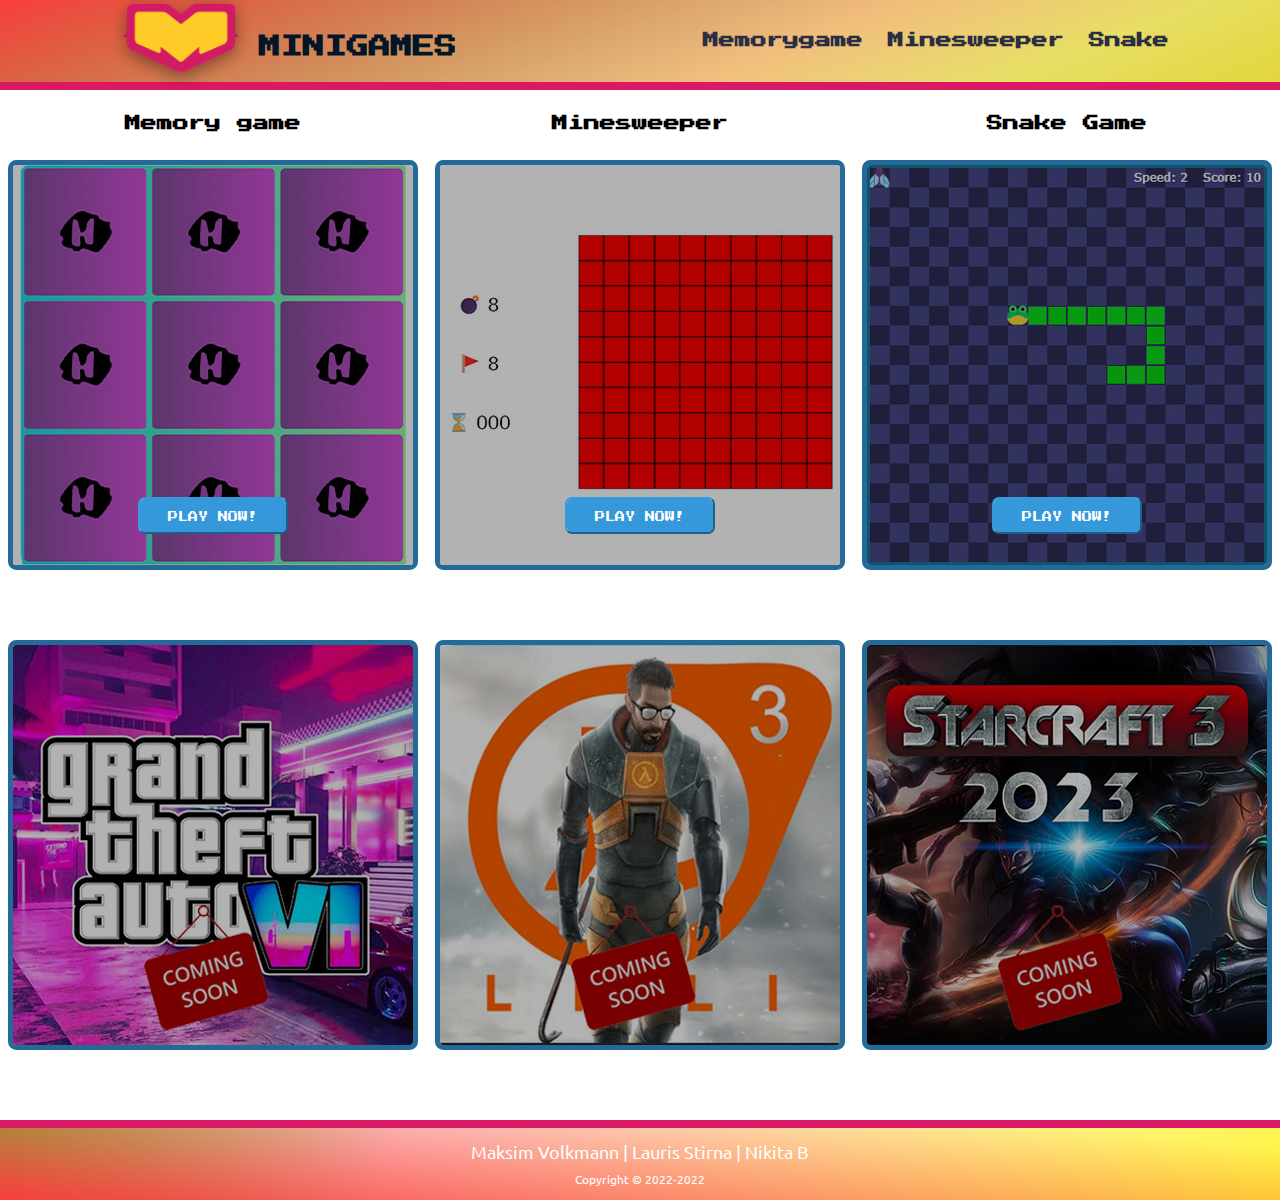
<file: index.html>
<!DOCTYPE html>
<html lang="en">

<head>
  <meta charset="UTF-8" />
  <meta http-equiv="X-UA-Compatible" content="IE=edge" />
  <meta name="viewport" content="width=device-width, initial-scale=1.0" />
  <link rel="shortcut icon" href="img/general/favicon.ico" type="image/x-icon" />
  <link rel="stylesheet" href="css/general.css" />
  <title>Minigames</title>
</head>

<body>
  <div class="wrapper">
    <header>
      <div class="wrapper-header">
        <a href="index.html">
          <img src="img/general/logo.png" alt="Logo" title="Minigames" />
        </a>
        <a href="index.html">
          <h1>MINIGAMES</h1>
        </a>
      </div>
      <nav>
        <ul class="nav-links">
          <li class="nav-link">
            <a href="memory.html">Memorygame</a>
          </li>
          <li class="nav-link">
            <a href="minesweeper.html">Minesweeper</a>
          </li>
          <li class="nav-link">
            <a href="snake-game.html">Snake</a>
          </li>
        </ul>
      </nav>
    </header>
    <div class="game-box-wrapper">
      <div class="game-box">
        <h2>Memory game</h2>
        <a href="memory.html">
          <button>Play now!</button>
        </a>
        <img src="img/general/memorygame_400_v1.jpg" alt="snake-game" />
      </div>
      <div class="game-box">
        <h2>Minesweeper</h2>
        <a href="minesweeper.html">
          <button>Play now!</button>
        </a>
        <img src="img/general/minesweeper_400_v1.jpg" alt="snake-game" />
      </div>
      <div class="game-box">
        <h2>Snake Game</h2>
        <a href="snake-game.html">
          <button>Play now!</button>
        </a>
        <img src="img/general/snake_400_v1.jpg" alt="snake-game" />
      </div>
      <div class="game-box">
        <img src="img/general/GTAVI_400_v1.jpg" alt="snake-game" />
      </div>
      <div class="game-box">
        <img src="img/general/HF3_400_v1.jpg" alt="snake-game" />
      </div>
      <div class="game-box">
        <img src="img/general/sc3_400_v1.jpg" alt="snake-game" />
      </div>
    </div>
    <footer>
      <span>Maksim Volkmann | Lauris Stirna | Nikita B</span>
      <p>Copyright © 2022-2022</p>
    </footer>
  </div>
</body>

</html>
</file>
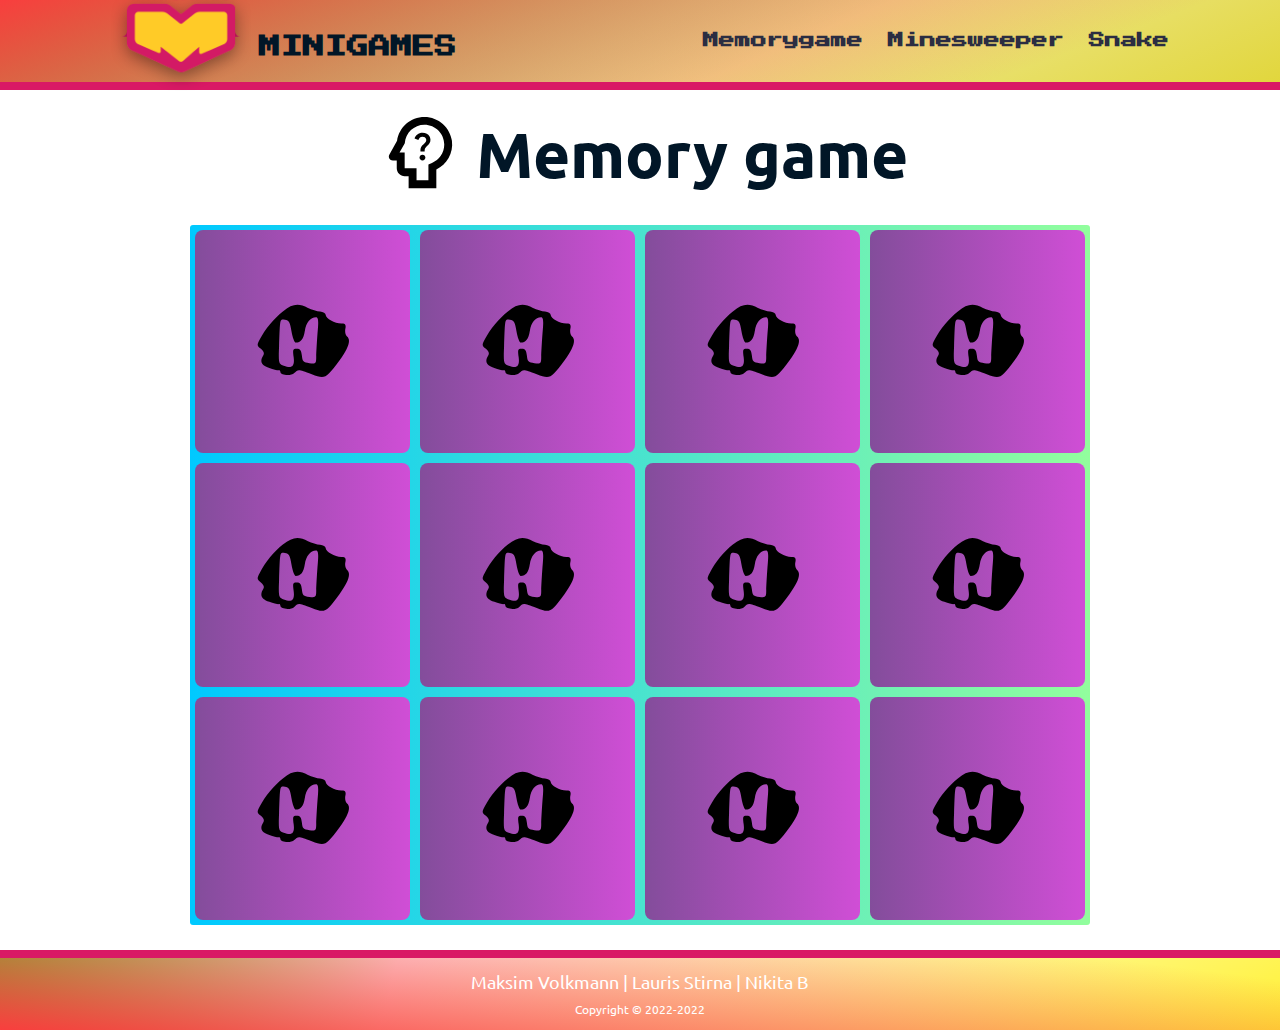
<file: memory.html>
<!DOCTYPE html>
<html lang="en">
  <head>
    <meta charset="UTF-8" />
    <meta http-equiv="X-UA-Compatible" content="IE=edge" />
    <meta name="viewport" content="width=device-width, initial-scale=1.0" />
    <link
      rel="shortcut icon"
      href="img/general/favicon.ico"
      type="image/x-icon"
    />
    <link rel="stylesheet" href="css/general.css" />
    <link rel="stylesheet" href="css/memory.css" />
    <title>Memory game!</title>
  </head>

  <body>
    <div class="wrapper">
      <header>
        <div class="wrapper-header">
          <a href="index.html">
            <img src="img/general/logo.png" alt="Logo" title="Minigames" />
          </a>
          <a href="index.html">
            <h1>MINIGAMES</h1>
          </a>
        </div>
        <nav>
          <ul class="nav-links">
            <li class="nav-link">
              <a href="memory.html">Memorygame</a>
            </li>
            <li class="nav-link">
              <a href="minesweeper.html">Minesweeper</a>
            </li>
            <li class="nav-link">
              <a href="snake-game.html">Snake</a>
            </li>
          </ul>
        </nav>
      </header>
      <main>
        <div class="wrapper-main">
          <img
            src="img/memory/mind-logo.svg"
            alt="Memory game logo"
            width="95"
            height="95"
            title="Memory game"
          />
          <h1>Memory game</h1>
        </div>
        <section class="memory-game">
          <div class="memory-card" data-tool="HTML">
            <img class="front" src="img/memory/HTML.svg" alt="HTML" />
            <img class="back" src="img/memory/card-back.svg" alt="JS Badge" />
          </div>
          <div class="memory-card" data-tool="CSS">
            <img class="front" src="img/memory/CSS.svg" alt="CSS" />
            <img class="back" src="img/memory/card-back.svg" alt="JS Badge" />
          </div>
          <div class="memory-card" data-tool="HTML">
            <img class="front" src="img/memory/HTML.svg" alt="HTML" />
            <img class="back" src="img/memory/card-back.svg" alt="JS Badge" />
          </div>
          <div class="memory-card" data-tool="CSS">
            <img class="front" src="img/memory/CSS.svg" alt="CSS" />
            <img class="back" src="img/memory/card-back.svg" alt="JS Badge" />
          </div>
          <div class="memory-card" data-tool="JS">
            <img class="front" src="img/memory/JS.svg" alt="JS" />
            <img class="back" src="img/memory/card-back.svg" alt="JS Badge" />
          </div>
          <div class="memory-card" data-tool="NodeJS">
            <img class="front" src="img/memory/NodeJS.svg" alt="NodeJS" />
            <img class="back" src="img/memory/card-back.svg" alt="JS Badge" />
          </div>
          <div class="memory-card" data-tool="JS">
            <img class="front" src="img/memory/JS.svg" alt="JS" />
            <img class="back" src="img/memory/card-back.svg" alt="JS Badge" />
          </div>
          <div class="memory-card" data-tool="NodeJS">
            <img class="front" src="img/memory/NodeJS.svg" alt="NodeJS" />
            <img class="back" src="img/memory/card-back.svg" alt="JS Badge" />
          </div>
          <div class="memory-card" data-tool="MongoDB">
            <img class="front" src="img/memory/MongoDB.svg" alt="MongoDB" />
            <img class="back" src="img/memory/card-back.svg" alt="JS Badge" />
          </div>
          <div class="memory-card" data-tool="MaterialUI">
            <img
              class="front"
              src="img/memory/MaterialUI.svg"
              alt="MaterialUI"
            />
            <img class="back" src="img/memory/card-back.svg" alt="JS Badge" />
          </div>
          <div class="memory-card" data-tool="MongoDB">
            <img class="front" src="img/memory/MongoDB.svg" alt="MongoDB" />
            <img class="back" src="img/memory/card-back.svg" alt="JS Badge" />
          </div>
          <div class="memory-card" data-tool="MaterialUI">
            <img
              class="front"
              src="img/memory/MaterialUI.svg"
              alt="MaterialUI"
            />
            <img class="back" src="img/memory/card-back.svg" alt="JS Badge" />
          </div>
        </section>
      </main>
      <footer>
        <span>Maksim Volkmann | Lauris Stirna | Nikita B</span>
        <p>Copyright © 2022-2022</p>
      </footer>
    </div>
    <script src="js/memory.js"></script>
  </body>
</html>
</file>
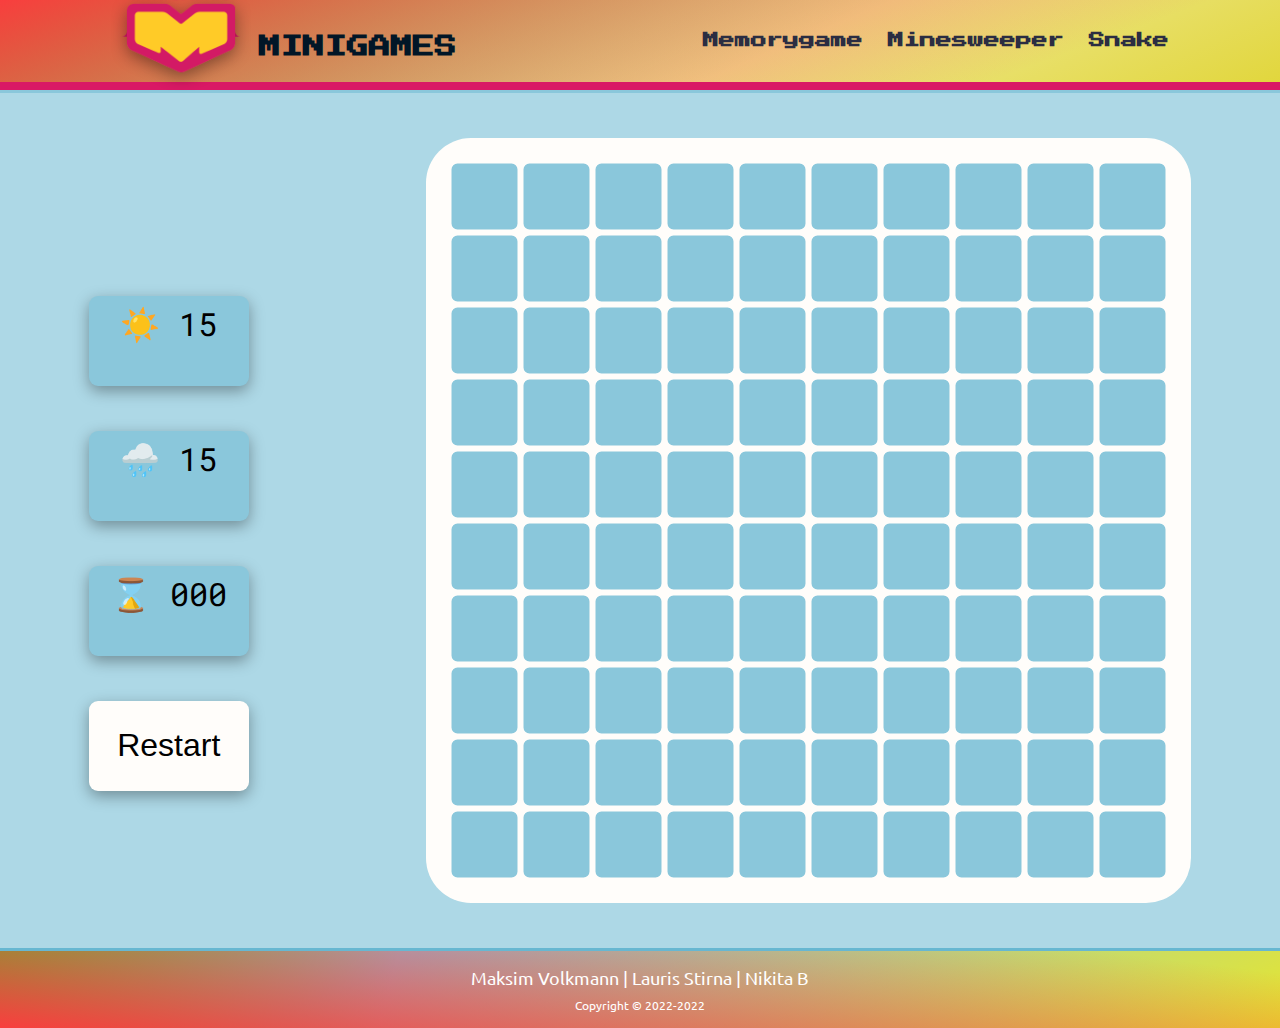
<file: minesweeper.html>
<!DOCTYPE html>
<html lang="en">
<head>
    <meta charset="UTF-8">
    <meta http-equiv="X-UA-Compatible" content="IE=edge">
    <meta name="viewport" content="width=device-width, initial-scale=1.0">
    <title>Minesweeper ☀️</title>
    <link rel="stylesheet" href="css/general.css">
    <link rel="stylesheet" href="css/minesweeper.css">

    <link href="https://fonts.googleapis.com/css2?family=Roboto+Mono&display=swap" rel="stylesheet">
</head>
<body>
  <body>
    <div class="wrapper">
      <header>
        <div class="wrapper-header">
          <a href="index.html">
            <img src="img/general/logo.png" alt="Logo" title="Minigames" />
          </a>
          <a href="index.html">
            <h1>MINIGAMES</h1>
          </a>
        </div>
        <nav>
          <ul class="nav-links">
            <li class="nav-link">
              <a href="memory.html">Memorygame</a>
            </li>
            <li class="nav-link">
              <a href="minesweeper.html">Minesweeper</a>
            </li>
            <li class="nav-link">
              <a href="snake-game.html">Snake</a>
            </li>
          </ul>
        </nav>
      </header>
        <main>

            <div class="game-stats">
                <div class="bomb-count"></div>
                <div class="red-flag-count"></div>
                <div class="timer">⌛ 000</div>
                <button class="new-gameBtn">Restart</button>
            </div>
            <div class="game-board-wrapper">


                <div id="game-results">

                </div>


                <div class="game-board" oncontextmenu="return false;"> </div>   
            </div>
             
        </main>
      <footer>
        <span>Maksim Volkmann | Lauris Stirna | Nikita B</span>
        <p>Copyright © 2022-2022</p>
      </footer>
    </div>
    <script type="text/javascript" src="js/minesweeper.js" defer></script>
  </body>
</html>
</file>
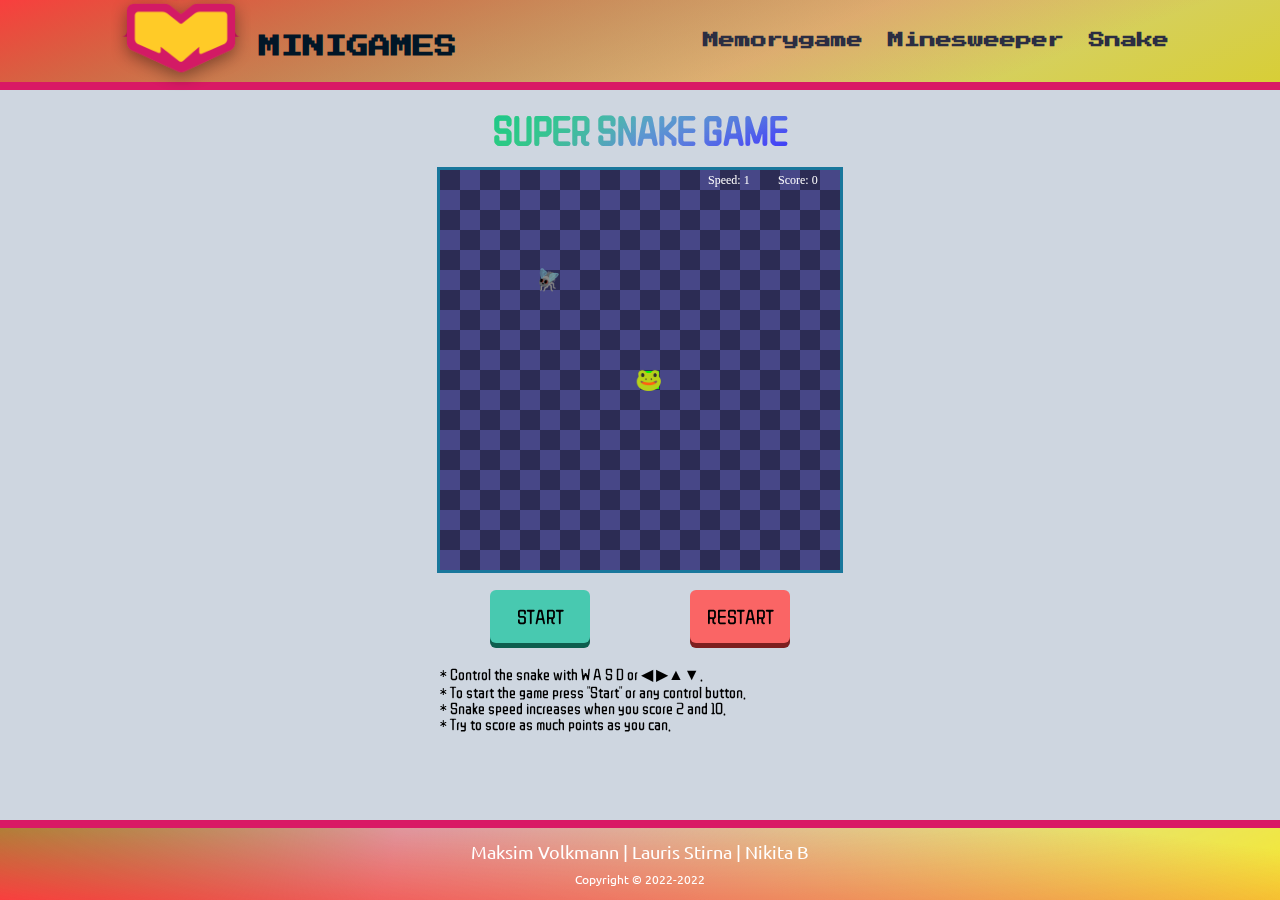
<file: snake-game.html>
<!DOCTYPE html>
<html lang="en">
  <head>
    <meta charset="UTF-8" />
    <meta http-equiv="X-UA-Compatible" content="IE=edge" />
    <meta name="viewport" content="width=device-width, initial-scale=1.0" />
    <link
      rel="shortcut icon"
      href="img/general/favicon.ico"
      type="image/x-icon"
    />
    <link rel="stylesheet" href="css/general.css" />
    <link rel="stylesheet" href="css/snake.css" />
    <title>Snake!</title>
  </head>
  <body>
    <div class="wrapper">
      <header>
        <div class="wrapper-header">
          <a href="index.html">
            <img src="img/general/logo.png" alt="Logo" title="Minigames" />
          </a>
          <a href="index.html">
            <h1>MINIGAMES</h1>
          </a>
        </div>
        <nav>
          <ul class="nav-links">
            <li class="nav-link">
              <a href="memory.html">Memorygame</a>
            </li>
            <li class="nav-link">
              <a href="minesweeper.html">Minesweeper</a>
            </li>
            <li class="nav-link">
              <a href="snake-game.html">Snake</a>
            </li>
          </ul>
        </nav>
      </header>
      <div class="snake-main">
        <h1 class="snake-h1">SUPER SNAKE GAME</h1>
        <canvas id="main-canvas" width="400" height="400">
          Upgrade your browser or enable Javascript!
        </canvas>
        <div class="snake-buttons">
          <div class="btn-shadow">
            <button id="game-start-button" class="btn btn-start">
              <span class="button-text">START</span>
            </button>
          </div>
          <div class="btn-shadow">
            <button id="game-restart-button" class="btn btn-restart">
              <span class="button-text">RESTART</span>
            </button>
          </div>
        </div>
        <div class="howtoplay">
          <p>* Control the snake with W A S D or ◀ ▶▲▼.</p>
          <p>* To start the game press "Start" or any control button.</p>
          <p>* Snake speed increases when you score 2 and 10.</p>
          <p>* Try to score as much points as you can.</p>
        </div>
      </div>
      <footer>
        <span>Maksim Volkmann | Lauris Stirna | Nikita B</span>
        <p>Copyright © 2022-2022</p>
      </footer>
    </div>
    <script src="js/snake.js"></script>
  </body>
</html>
</file>
<file: css/general.css>
@import url('https://fonts.googleapis.com/css2?family=Ubuntu:wght@400;500;700&display=swap');
@import url('https://fonts.googleapis.com/css2?family=Press+Start+2P&display=swap');

/* GENERAL */
* {
  margin: 0;
  padding: 0;
  box-sizing: border-box;
}

body,
html {
  font-family: 'Ubuntu', sans-serif;
  height: 100vh;
}

main {
  flex: 1 1 auto;
}

.wrapper {
  display: flex;
  flex-direction: column;
  min-height: 100%;
}

/* HEADER */
header {
  height: 90px;
  display: flex;
  justify-content: space-around;
  align-items: center;
  background: linear-gradient(160deg, #f93e3e, rgba(255, 0, 0, 0) 80.71%),
    linear-gradient(157deg, rgba(0, 255, 0, 0.8), rgba(0, 255, 0, 0) 60.71%),
    linear-gradient(336deg, rgba(218, 204, 12, 0.8), rgba(0, 0, 255, 0) 90.71%);
  border-bottom: 8px solid #d91965;
}

.nav-links {
  list-style: none;
  display: flex;
}

.nav-link {
  margin-left: 25px;
}

.nav-link a {
  font-family: 'Press Start 2P', cursive;
  font-weight: 600;
  color: #2b2d42;
  text-decoration: none;
  transition: 0.5s;
}

.nav-link a:hover {
  color: #6c757d;
  transition: 0.5s;
}

.wrapper-header {
  display: flex;
  align-items: center;
}

.wrapper-header h1 {
  font-family: 'Press Start 2P', cursive;
  font-size: 22px;
  margin-top: 12px;
  margin-left: 8px;
}

.wrapper-header a {
  color: #011627;
  text-decoration: none;
  z-index: 1;
}

.wrapper-header img {
  width: 140px;
  animation-name: logoMove;
  animation-iteration-count: infinite;
  animation-timing-function: ease-in-out;
  animation-duration: 4s;
}

@keyframes logoMove {
  from {
    padding-top: 50px;
  }
  50% {
    padding-top: 80px;
  }
  to {
    padding-top: 50px;
  }
}

/* FOOTER */
footer {
  color: #fff;
  height: 80px;
  display: flex;
  flex-direction: column;
  justify-content: center;
  align-items: center;
  background: linear-gradient(7deg, #f93e3e, rgba(255, 0, 0, 0) 90.71%),
    linear-gradient(105deg, rgba(0, 255, 0, 0.8), rgba(0, 255, 0, 0) 30.71%),
    linear-gradient(336deg, rgb(255 238 0 / 80%), rgba(0, 0, 255, 0) 70.71%);
  background-size: 100%;
  border-top: 8px solid #d91965;
  margin-top: auto;
}

footer span {
  font-size: 18px;
}

footer p {
  padding-top: 8px;
  font-size: 12px;
}

.game-box-wrapper {
  display: flex;
  flex-wrap: wrap;
  justify-content: space-around;
  padding-bottom: 70px;
}

.game-box-wrapper .game-box {
  padding-top: 70px;
  position: relative;
  flex: 0 0 33.333333%;
  display: flex;
  justify-content: center;
}

.game-box-wrapper .game-box h2 {
  font-family: 'Press Start 2P', cursive;
  font-size: 16px;
  text-align: center;
  position: absolute;
  top: 25px;
  margin: 0 auto;
}

.game-box-wrapper .game-box:hover h2 {
  color: #3498db;
}

.game-box-wrapper .game-box a button {
  color: #fff;
  font-family: 'Press Start 2P', cursive;
  font-size: 10px;
  text-transform: uppercase;
  position: absolute;
  bottom: 4vh;
  left: 0;
  right: 0;
  width: 150px;
  border-color: #3498db;
  border-radius: 7px;
  box-shadow: 0 0 40px 40px #3498db inset, 0 0 0 0 #3498db;
  cursor: pointer;
  padding: 13px 15px 10px;
  margin: 0 auto;
  z-index: 1;
  transition: all 150ms ease-in-out;
}

.game-box-wrapper .game-box a button:hover {
  box-shadow: 0 0 40px 0 #3498db inset, 0 0 10px 4px #3498db;
}

.game-box-wrapper .game-box img {
  border: 5px solid #3498db;
  border-radius: 2%;
  filter: brightness(0.7);
  cursor: pointer;
}

.game-box-wrapper .game-box:hover img {
  filter: brightness(1);
}

/* ADAPTIVE */
@media screen and (max-width: 720.01px) {
  .wrapper-header h1 {
    font-size: 22px;
    margin-top: 17px;
  }
  .nav-links {
    flex-direction: column;
  }
  .nav-link {
    margin-left: 15px;
  }
  .nav-link a {
    font-size: 14px;
  }
}

@media screen and (max-width: 919.01px) {
  .wrapper-header h1 {
    font-size: 20px;
    margin-top: 17px;
  }
  .nav-links {
    flex-direction: column;
  }
  .nav-link {
    margin-left: 15px;
  }
}

@media screen and (max-width: 610.01px) {
  .wrapper-header h1 {
    font-size: 18px;
    margin-top: 17px;
  }
  .nav-links {
    flex-direction: column;
  }
  .nav-link {
    margin-left: 15px;
  }
  .nav-link a {
    font-size: 14px;
  }
}

@media screen and (max-width: 520.01px) {
  .wrapper-header h1 {
    display: none;
  }
  .nav-links {
    flex-direction: column;
  }
  .nav-link a {
    font-size: 14px;
  }
  .game-box-wrapper .game-box img {
    width: 300px;
  }
  footer span {
    font-size: 13px;
  }
}
</file>
<file: css/memory.css>
.wrapper-main {
  display: flex;
  justify-content: center;
  margin-top: 15px;
}

.wrapper-main h1 {
  color: #011627;
  font-size: 64px;
  margin-top: 8px;
  margin-left: 8px;
}

.memory-game {
  background: #00c9ff;
  background: -webkit-linear-gradient(to left, #92fe9d, #00c9ff);
  background: linear-gradient(to left, #92fe9d, #00c9ff);
  width: 900px;
  height: 700px;
  border-radius: 3px;
  display: flex;
  flex-wrap: wrap;
  margin: 25px auto;
  perspective: 1000px;
}

.memory-card {
  width: calc(25% - 10px);
  height: calc(33.33% - 10px);
  margin: auto;
  position: relative;
  transform: scale(1);
  transform-style: preserve-3d;
  transition: transform 0.4s;
}

.memory-card:active {
  transform: scale(0.97);
  transition: transform 0.4s;
}

.memory-card.flip {
  transform: rotateY(180deg);
}

.front,
.back {
  width: 100%;
  height: 100%;
  padding: 60px;
  position: absolute;
  border-radius: 8px;
  background: #834d9b;
  background: -webkit-linear-gradient(to left, #d04ed6, #834d9b);
  background: linear-gradient(to left, #d04ed6, #834d9b);
  backface-visibility: hidden;
  cursor: pointer;
}

.front {
  transform: rotateY(180deg);
}

@media screen and (max-width: 920.01px) {
  .memory-game {
    width: 700px;
    height: 500px;
  }
  .front,
  .back {
    padding: 50px;
  }
}

@media screen and (max-width: 720.01px) {
  .wrapper-main h1 {
    margin-top: 20px;
  }
  .wrapper-main img {
    margin-top: 10px;
  }
  .memory-game {
    width: 600px;
    height: 580px;
  }
  .memory-card {
    width: 30%;
    height: calc(33.33% - 70px);
    margin: 10px auto;
  }
  .front,
  .back {
    padding: 40px;
  }
}

@media screen and (max-width: 610.01px) {
  .wrapper-main h1 {
    font-size: 38px;
    margin-top: 40px;
  }
  .wrapper-main img {
    margin-top: 10px;
  }
  .memory-game {
    width: 500px;
    height: 580px;
  }
  .memory-card {
    width: 30%;
    height: calc(33.33% - 70px);
    margin: 10px auto;
  }
  .front,
  .back {
    padding: 40px;
  }
}

@media screen and (max-width: 520.01px) {
  .wrapper-main h1 {
    font-size: 28px;
    margin-top: 46px;
  }
  .wrapper-main img {
    margin-top: 10px;
  }
  .memory-game {
    width: 300px;
    height: 350px;
  }
  .memory-card {
    width: 30%;
    height: calc(33.33% - 50px);
    margin: 10px auto;
  }
  .front,
  .back {
    padding: 20px;
  }
}
</file>
<file: css/minesweeper.css>
:root {
    --custom-white: #FFFDFA;
    --main-color:#ADD8E6;
    --main-color-dark: #8AC7DB;
    --accent-color: #67B7D1;
}

main {
    font-family: 'Roboto Mono', monospace;
    border-top: solid 3px var(--main-color-dark);
    display: flex;
    padding: 5vh 0vh;
    text-align: center;
    align-items: center;
    justify-content: space-around;
    background-color: var(--main-color);
}



.overlay {
    align-items: center;
    justify-content: center;
    display: flex;
    flex-direction: column;
    width: 100%;
    height: 95%;
    position: absolute;
    z-index: 1;
    background-color: black;
    opacity: 0.5;
}

.game-stats {
    display: flex;
    flex-direction: column;
}

.bomb-count,
.timer,
.red-flag-count,
.new-gameBtn {
    box-shadow: rgba(0, 0, 0, 0.35) 0px 5px 15px;
    font-size: 2.5vw;
    padding: 0.5vw 0vw; 
    height: 10vh;
    width: 12.5vw;
    border-radius: 1vh;
    margin-top: 5vh;
    background-color: var(--main-color-dark);
}

.new-gameBtn {
    border: none;
    background-color: var(--custom-white);
    transition: 0.5s;
}

.new-gameBtn:hover {
    box-shadow: rgb(85, 91, 255) 0px 0px 0px 3px, 
    rgb(31, 193, 27) 0px 0px 0px 6px,
    rgb(255, 217, 19) 0px 0px 0px 9px, 
    rgb(255, 156, 85) 0px 0px 0px 12px, 
    rgb(255, 85, 85) 0px 0px 0px 15px;
    cursor: pointer;
    font-size: 2.7vw;
}

.game-board-wrapper {
    width: 85vh;
    height: 85vh;
    background-color: var(--custom-white);
    border-radius: 5vh;
}


.game-board {
    transform: translate(2.5vh, 2.5vh);
    width: 80vh;
    height: 80vh;
    display: flex;
    flex-wrap: wrap;
}

.game-board > div {
    transition: 0.5s;
    border-radius: 1vh;
    box-sizing: border-box;
    border: 0.35vh solid var(--custom-white);
    background-color: var(--main-color-dark);
    font-size: 5vh;
    width: 8vh;
    height: 8vh;
    cursor: pointer;
}

.game-outcome-msg {
    font-size: 5vh;
    width: 50%;
    height: 50%;
    background-color: red;
}

.game-board > div:hover {
    background-color: var(--accent-color);

}

footer {
    background-color: var( --main-color-dark);
    border-top: solid #67B7D1 3px;
}

.clicked {
    background-color: var(--main-color) !important;
}
</file>
<file: css/snake.css>
@import url("https://fonts.googleapis.com/css?family=ZCOOL+QingKe+HuangYou&display=swap");

body {
  background-color: #ced6e0;
  height: 100vh;
}

.snake-main {
  display: flex;
  justify-content: center;
  flex-direction: column;
  align-items: center;
}

.snake-h1 {
  font-family: "ZCOOL QingKe HuangYou", cursive;
  padding-bottom: 20px;
  padding-top: 20px;
  font-size: 40px;
  background: linear-gradient(160deg, #1abc9c, rgba(255, 0, 0, 0) 80.71%),
    linear-gradient(127deg, rgba(0, 255, 0, 0.8), rgba(0, 255, 0, 0) 50.71%),
    linear-gradient(336deg, rgba(0, 0, 255, 0.8), rgba(0, 0, 255, 0) 90.71%);
  background-size: 100%;
  -webkit-background-clip: text;
  background-clip: text;
  -moz-background-clip: text;
  -webkit-text-fill-color: transparent;
  -moz-text-fill-color: transparent;
  cursor: default;
}
.snake-h1:hover {
  background: linear-gradient(160deg, #f93e3e, rgba(255, 0, 0, 0) 80.71%),
    linear-gradient(127deg, rgba(0, 255, 0, 0.8), rgba(0, 255, 0, 0) 50.71%),
    linear-gradient(336deg, rgba(218, 204, 12, 0.8), rgba(0, 0, 255, 0) 90.71%);
  background-size: 100%;
  -webkit-background-clip: text;
  background-clip: text;
  -moz-background-clip: text;
  -webkit-text-fill-color: transparent;
  -moz-text-fill-color: transparent;
}

#main-canvas {
  color: #fff;
  font-size: 30px;
  outline: rgb(25, 119, 156) 3px solid;
}

.snake-buttons {
  width: 400px;
  padding-top: 20px;
  display: flex;
  justify-content: space-around;
}
.snake-buttons .button-text {
  font-family: "ZCOOL QingKe HuangYou", cursive;
  font-size: 20px;
}
.snake-buttons .btn-shadow {
  width: 100px;
  height: 55px;
  border-radius: 8px;
  border-bottom: 6px solid rgba(0, 0, 0, 0.5);
  transition-duration: 0.3s;
}
.snake-buttons .btn-shadow:hover {
  border-bottom: 8px solid rgba(0, 0, 0, 0.5);
}
.snake-buttons .btn-shadow:active {
  border-bottom: 0px solid rgba(0, 0, 0, 0.5);
}
.snake-buttons .btn {
  width: 100px;
  height: 53px;
  border: 0;
  border-radius: 6px;
  transition-duration: 0.3s;
  cursor: pointer;
  position: relative;
  z-index: 99;
}
.snake-buttons .btn:hover {
  transform: translateY(5px);
}
.snake-buttons .btn:active {
  transform: translateY(10px);
}
.snake-buttons .btn:focus {
  outline: none;
  box-shadow: none;
}
.snake-buttons .btn-start {
  background-color: #48c9b0;
  box-shadow: 0px 5px #0d5e4e;
}
.snake-buttons .btn-start:hover {
  background-color: #1abc9c;
  box-shadow: 0px 3px #0d5e4e;
}
.snake-buttons .btn-start:active {
  box-shadow: 0px 0px;
}
.snake-buttons .btn-restart {
  background-color: #fa6565;
  box-shadow: 0px 5px #7d1f1f;
}
.snake-buttons .btn-restart:hover {
  background-color: #f93e3e;
  box-shadow: 0px 3px #7d1f1f;
}
.snake-buttons .btn-restart:active {
  box-shadow: 0px 0px;
}

.howtoplay {
  font-family: "ZCOOL QingKe HuangYou", cursive;
  padding-top: 20px;
  display: flex;
  flex-wrap: wrap;
  width: 400px;
} /*# sourceMappingURL=snake.css.map */
</file>
